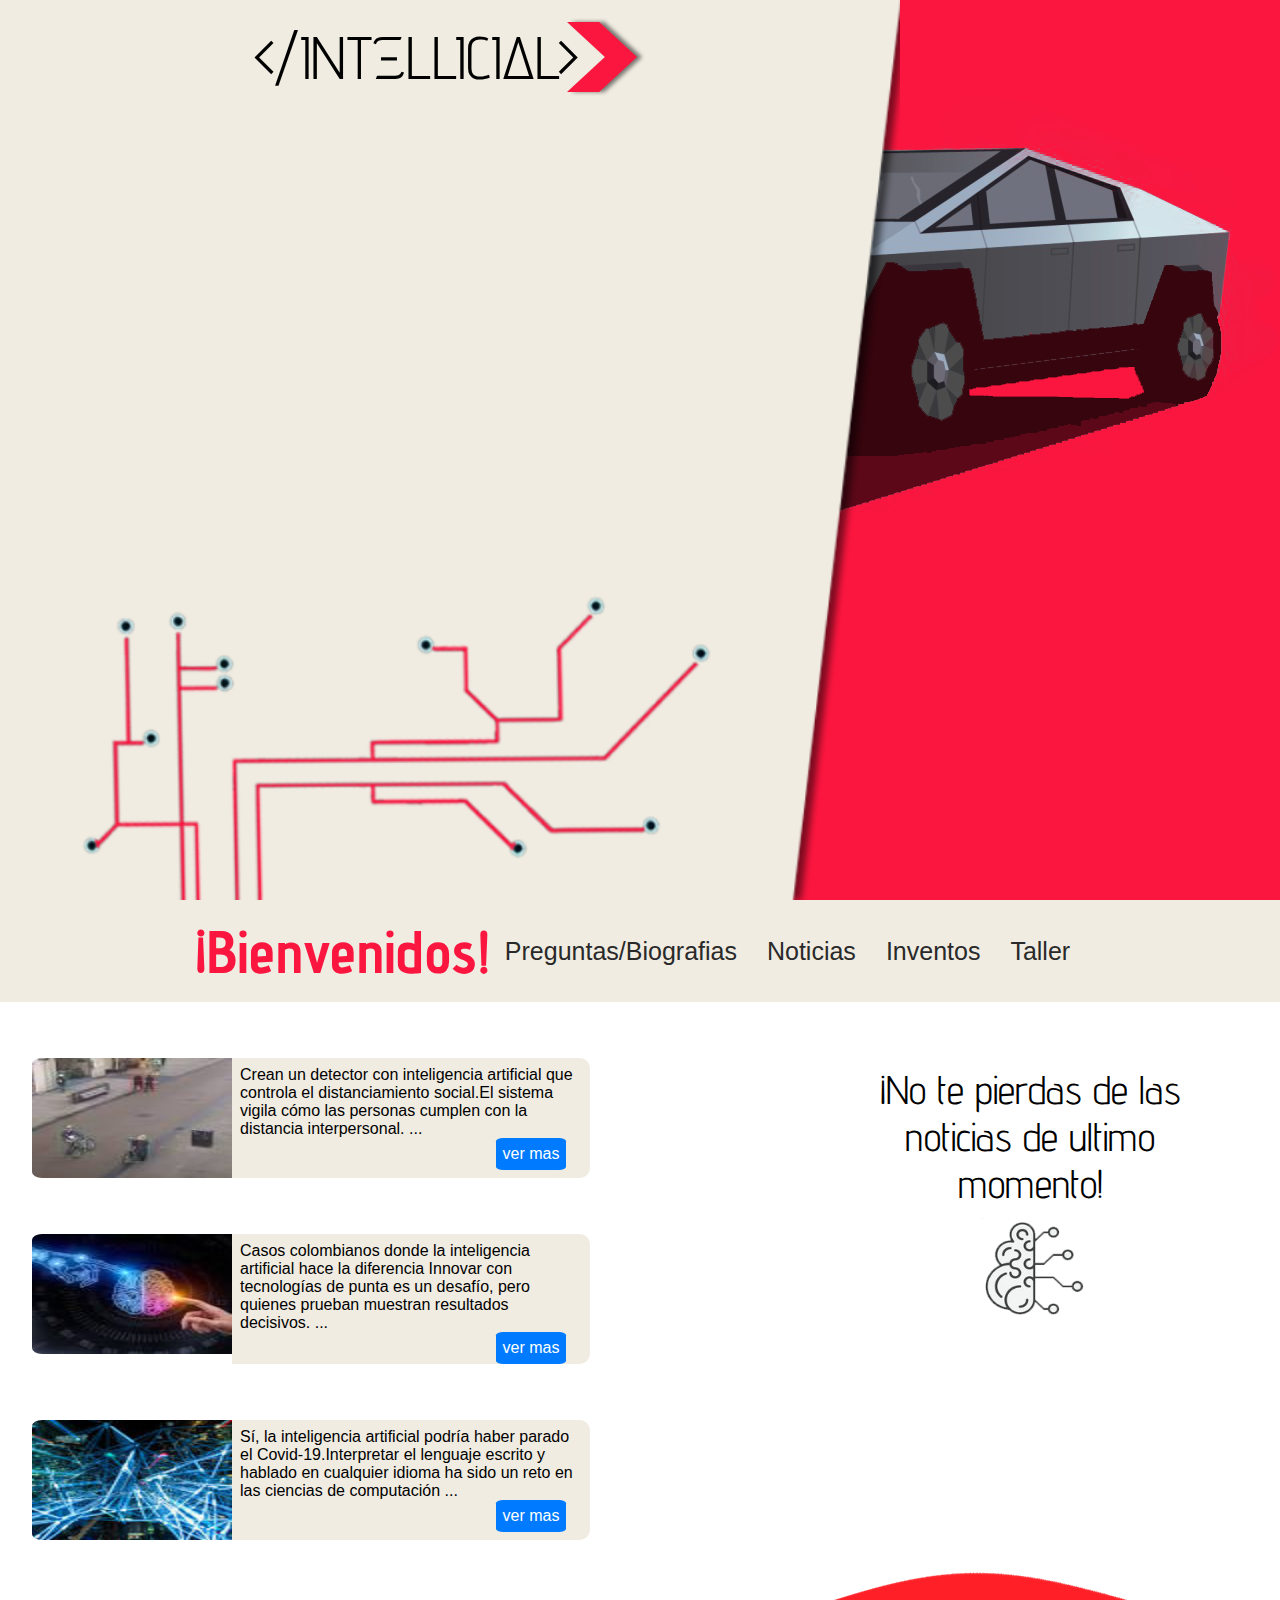
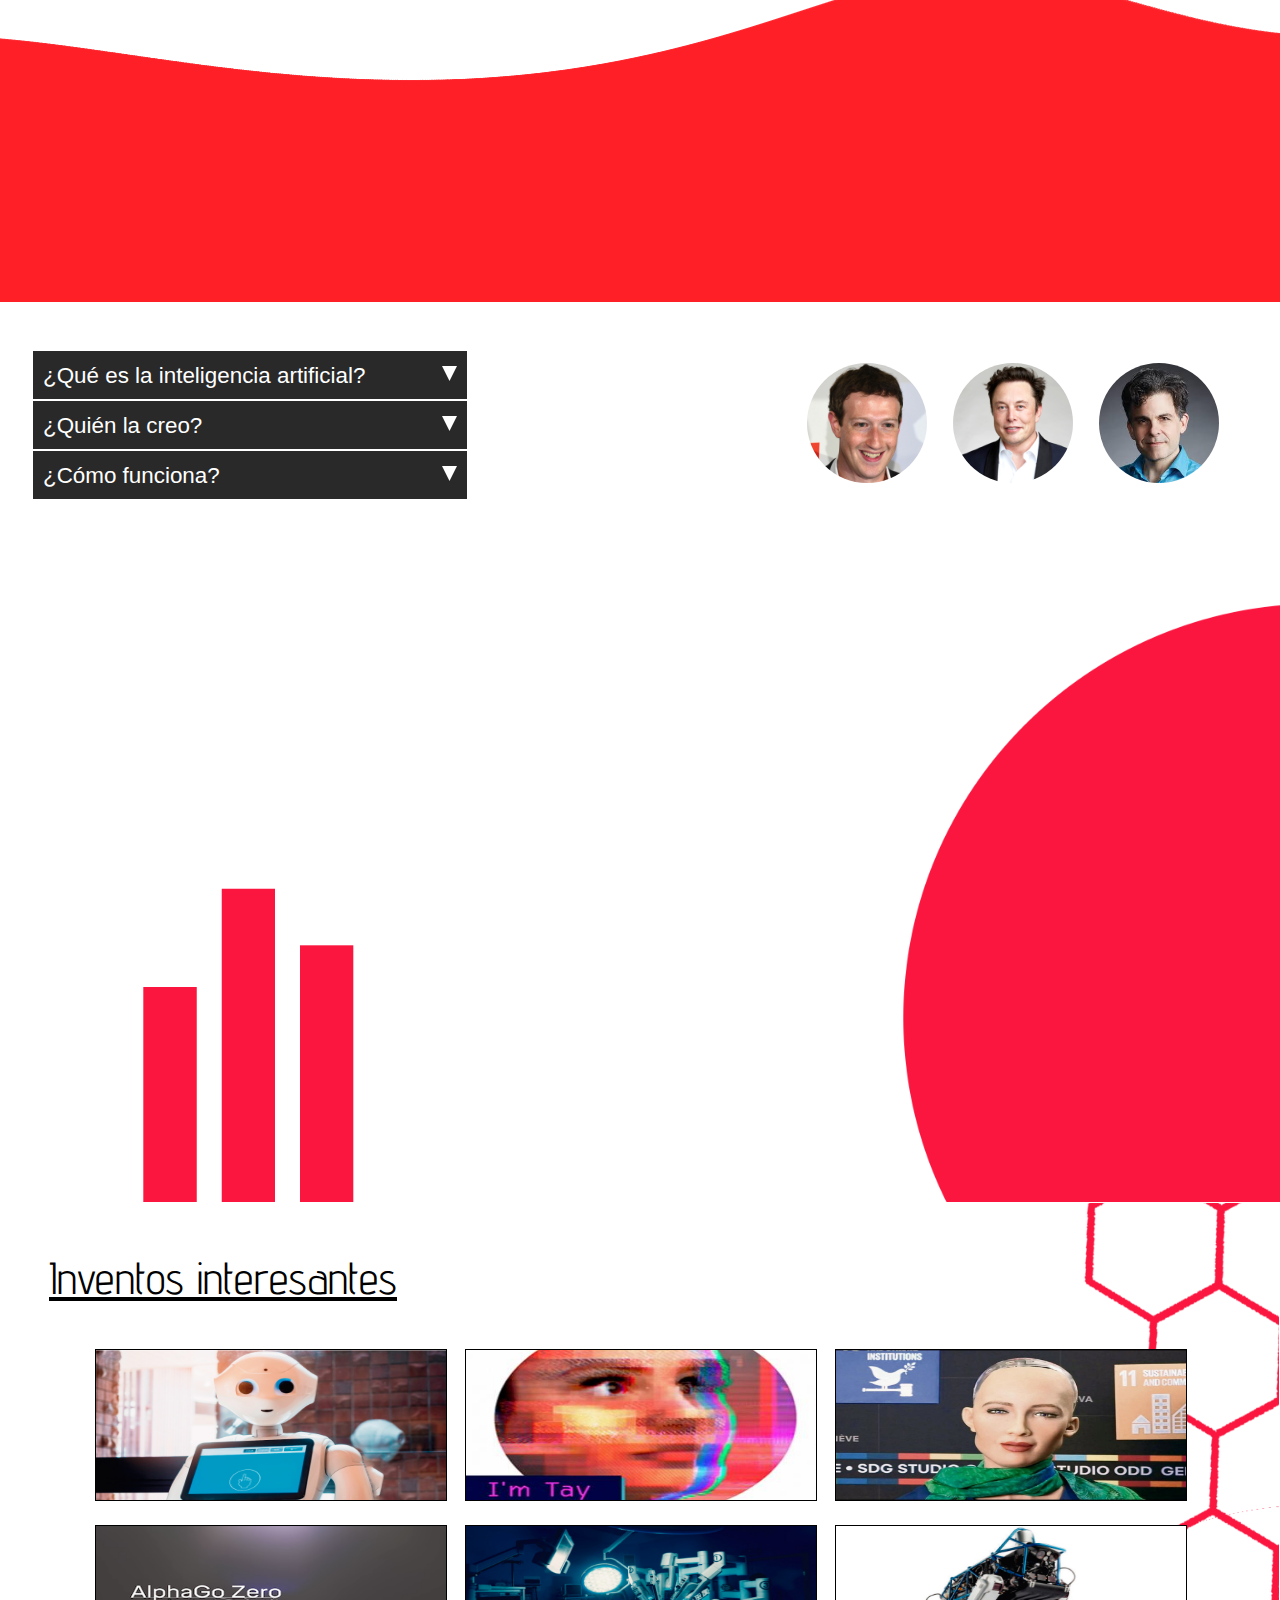
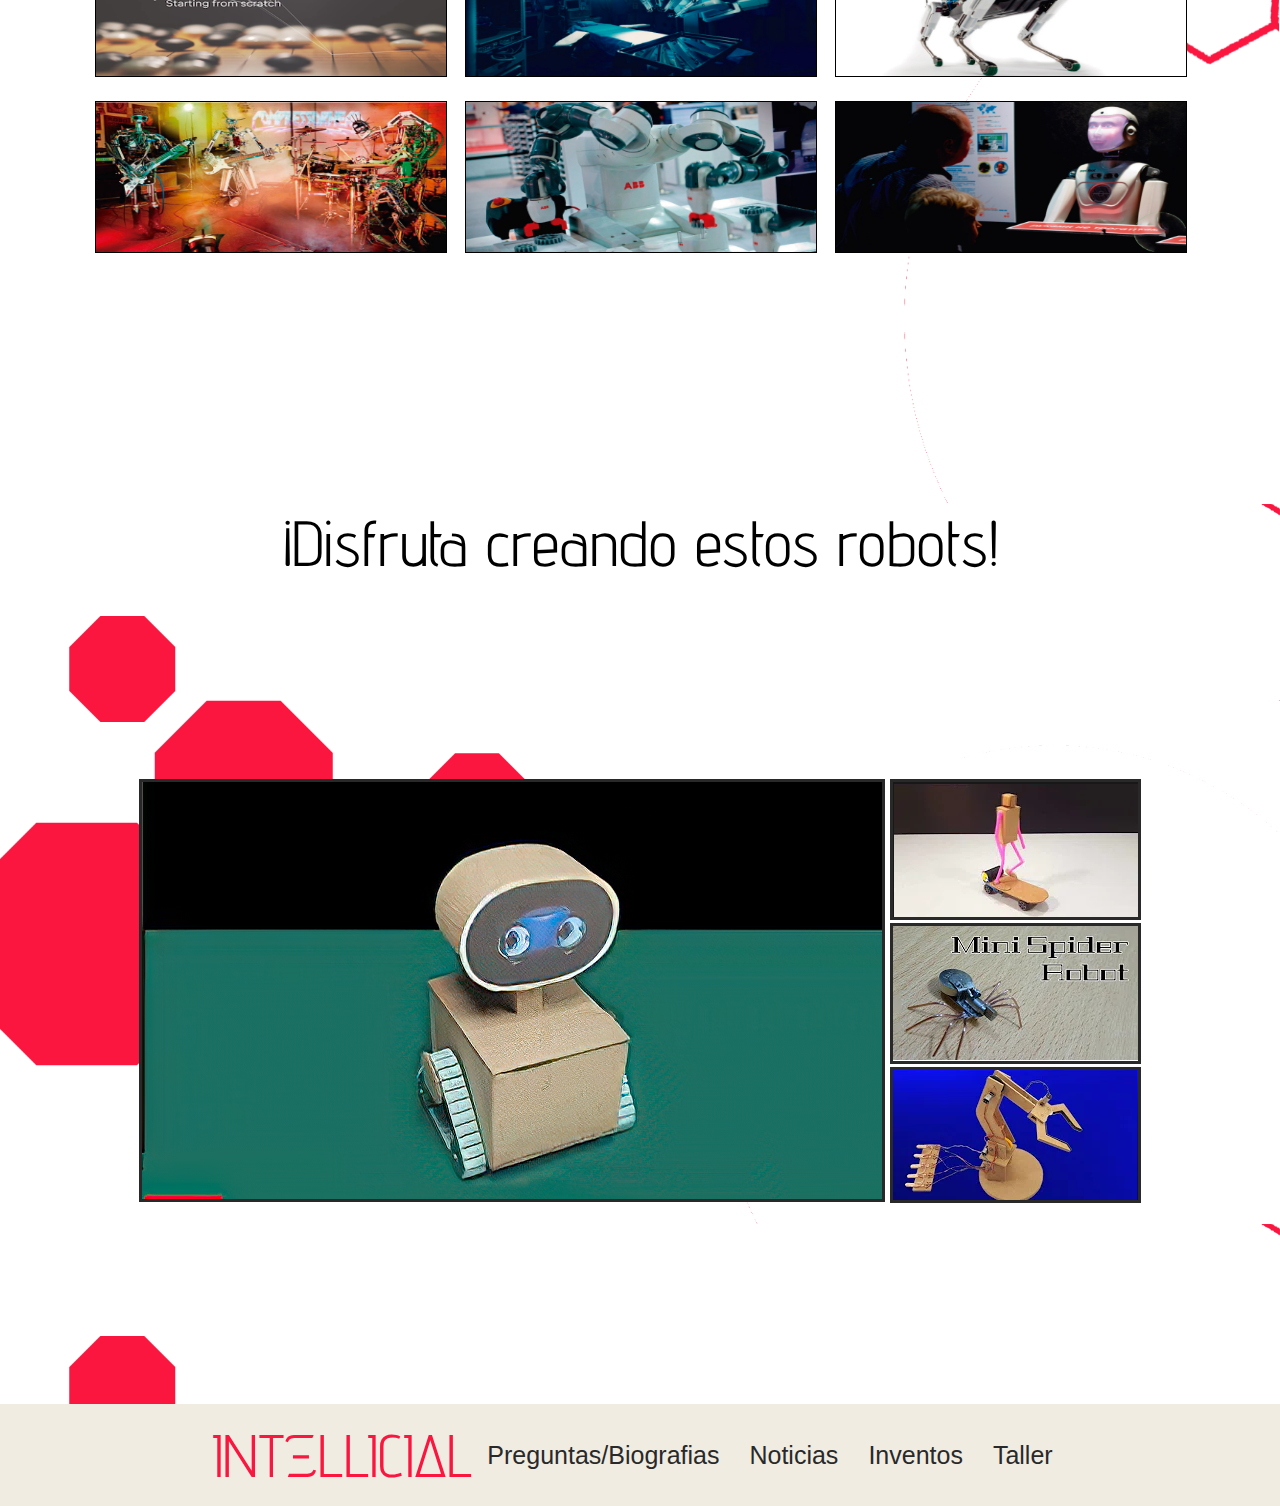
<file: html/index.html>
<!DOCTYPE html>
<html lang="en">

<head>
    <meta charset="UTF-8">
    <meta name="viewport" content="width=device-width, initial-scale=1.0">
    <title>Intellicial</title>
    <link rel="stylesheet" href="../css/style.css">
    <link rel="stylesheet" href="../color/colores.css">
    <link rel="shortcut icon" href="../imagenes/icono-1.png" type="image/x-icon">


</head>

<body>
    <!-- cabezera e la pagina -->
    <header>
        <div class="lateral">
            <div class="logo">
                <center class="titulo-1">INTΞLLICIΔL</center>
                <img src="../imagenes/icono-1.png" alt="" class="icono-1" draggable="false"> <!-- icono de la pagina -->
            </div>
        </div>
        <img src="../imagenes/cybertruck-illustration-01.png" class="imagen-1" draggable="false">
        <!-- imagen lateral -->
    </header>

    <!-- menu de la pagina -->
    <nav>
        <div class="hover-1"></div> <!-- este hace el efecto de llenar -->
        <div class="opciones">
            <h1 class="titulo-3">¡Bienvenidos!</h1>
            <a href="#biografia">Preguntas/Biografias</a>
            <a href="#noticias">Noticias</a>
            <a href="#inventos">Inventos</a>
            <a href="#taller">Taller</a>
        </div>
    </nav>

    <!-- menu del modo responsive -->
    <nav class="menu-2">
        <input type="checkbox" id="mr-2">
        <label for="mr-2">
            <!-- icono del modo responisve -->
            <svg xmlns="http://www.w3.org/2000/svg" x="0px" y="0px" width="70" height="70" viewBox="0 0 226 226"
                style=" fill:#000000;">
                <g fill="none" fill-rule="nonzero" stroke="none" stroke-width="1" stroke-linecap="butt"
                    stroke-linejoin="miter" stroke-miterlimit="10" stroke-dasharray="" stroke-dashoffset="0"
                    font-family="none" font-weight="none" font-size="none" text-anchor="none"
                    style="mix-blend-mode: normal">
                    <path d="M0,226v-226h226v226z" fill="none"></path>
                    <g fill="#292929">
                        <path
                            d="M18.83333,47.08333v18.83333h188.33333v-18.83333zM18.83333,103.58333v18.83333h188.33333v-18.83333zM18.83333,160.08333v18.83333h188.33333v-18.83333z">
                        </path>
                    </g>
                </g>
            </svg>
        </label>
        <!-- opciones -->
        <div class="opciones-r">

            <div class="llenar">
                <div class="blanco-1"></div>
                <a href="#biografia">Preguntas/Biografias</a>
            </div>

            <div class="llenar">
                <div class="blanco-2"></div>
                <a href="#noticias">Noticias</a>
            </div>

            <div class="llenar">
                <div class="blanco-3"></div>
                <a href="#inventos">Inventos</a>
            </div>


            <div class="llenar">
                <div class="blanco-4"></div>
                <a href="#taller">taller</a>
            </div>

        </div>
    </nav>

    <!-- cartas de las noticias -->
    <section class="noticias" id="noticias">

        <div class="n-listado">
            <article class="noticia">
                <img src="../imagenes/noticia-1.jpg" draggable="false">
                <div class="texto-1">
                    <p> Crean un detector con inteligencia artificial que controla el distanciamiento social.El sistema
                        vigila cómo las personas cumplen con la distancia interpersonal. ...</p>
                    <a href="https://actualidad.rt.com/actualidad/350996-crear-detector-inteligencia-artificial-distanciamiento-social"
                        class="bgblue cwhite">ver mas</a>
                </div>
            </article>

            <article class="noticia">
                <img src="../imagenes/noticia-2.jpg" draggable="false">
                <div class="texto-1">
                    <p> Casos colombianos donde la inteligencia artificial hace la diferencia
                        Innovar con tecnologías de punta es un desafío, pero quienes prueban muestran resultados
                        decisivos. ...</p>
                    <a href="https://www.eltiempo.com/tecnosfera/novedades-tecnologia/casos-de-exito-de-inteligencia-artificial-en-colombia-488062"
                        class="bgblue cwhite">ver mas</a>
                </div>
            </article>

            <article class="noticia">
                <img src="../imagenes/noticia-3.jpg" draggable="false">
                <div class="texto-1">
                    <p>Sí, la inteligencia artificial podría haber parado el Covid-19.Interpretar el lenguaje escrito y
                        hablado en cualquier idioma ha sido un reto en las ciencias de computación ...</p>
                    <a href="https://www.catalunyapress.es/texto-diario/mostrar/1939519/inteligencia-artificial-podria-haber-parado-covid-19"
                        class="bgblue cwhite">ver mas</a>
                </div>
            </article>
        </div>

        <!-- texto de la derecha -->
        <div class="sub-titulo-1">
            <h1>¡No te pierdas de las noticias de ultimo momento!</h1>
            <img src="../imagenes/icono-2.png" draggable="false">
        </div>

    </section>


    <section class="biografia" id="biografia">

        <div class="acordion">
            <!-- este es el acordeon de la seccion de biografia -->
            <input type="checkbox" name="" id="id-1">
            <div class="sub-titulo-4">
                <label for="id-1">¿Qué es la inteligencia artificial?</label>
                <img src="../imagenes/flecha.png" class="flechas">
            </div>
            <div class="cerrar-1">
                <div class="sub-texto-1">
                    es la inteligencia llevada a cabo por máquinas.es un agente flexible que percibe su entorno y lleva
                    a cabo acciones que maximicen sus
                    posibilidades de éxito en algún objetivo o tarea.

                </div>
            </div>


            <input type="checkbox" name="" id="id-2">
            <div class="sub-titulo-4">
                <label for="id-2">¿Quién la creo?</label>
                <img src="../imagenes/flecha.png" class="flechas">
            </div>
            <div class="cerrar-2">
                <div class="sub-texto-1">
                    Marvin Lee Minsky ​ fué un científico estadounidense. Es considerado uno de los padres de la
                    inteligencia artificial. Fué cofundador del laboratorio de inteligencia artificial del Instituto de
                    Tecnología de Massachusetts.
                </div>
            </div>

            <input type="checkbox" name="" id="id-3">
            <div class="sub-titulo-4">
                <label for="id-3">¿Cómo funciona?</label>
                <img src="../imagenes/flecha.png" class="flechas">
            </div>
            <div class="cerrar-3">
                <div class="sub-texto-1">
                    La inteligencia artificial está basada en datos y algoritmos que funcionan a partir de ellos
                    mediante el proceso que detallamos a continuación: Identifica el problema importante y se estudia
                    todas las posibles variables relacionadas con el problema que se
                    quiere analizar.

                </div>
            </div>
        </div>

        <!-- estos son los iconos circulares para in a las biografias -->
        <div class="descripciones">
            <div class="mark" title="Mark Zuckerberg">
                <a href="../html/mark.html"><img src="../imagenes/Mark-Zuckerberg.jpg" draggable="false"></a>

            </div>
            <div class="eilon" title="Eilon Musk">
                <a href="../html/eilon.html"><img src="../imagenes/elon_musk_royal_society.jpg" draggable="false"></a>
            </div>
            <div class="sofia" title="David Hanson">
                <a href="../html/david.html"><img src="../imagenes/dr-david-hanson-conferenciante.jpg"
                        draggable="false"></a>

            </div>
        </div>

    </section>

    <!-- lista de inventos -->
    <section class="inventos" id="inventos">
        <div class="titulo-4"><u>Inventos interesantes</u></div>

        <!-- estas son las cartas que se despliegan desde la izquierda al dar click en las cartas -->
        <div class="tarjetas">
            <div class="tarjeta-1" id="t-1">
                <img src="../imagenes/Pepper-galeria-5.png" alt="" class="t-imagen">
                <div class="sub-grupo">
                    <a href="#salida" class="salida"><img src="../imagenes/icons8-exit-96.png" alt=""></a>
                    <p class="sub-titulo-5">Pepper</p>
                    <br>
                    <p class="texto-2">Con una estatura de 1, 2 metros y con la capacidad de hablar 19 idiomas, este
                        robot se ha robado la atención por ocupar el rol de monje en funerales budistas y atención al
                        público. Este humanoide cuenta con
                        una pantalla táctil, dos cámaras y cuatro micrófonos, lo cual le permite, además, leer emociones
                        y animar a las personas cuando están tristes.</p>
                </div>
            </div>
            <div class="tarjeta-2" id="t-2">
                <img src="../imagenes/tay.jpg" alt="" class="t-imagen">
                <div class="sub-grupo">
                    <a href="#salida" class="salida"><img src="../imagenes/icons8-exit-96.png" alt=""></a>
                    <p class="sub-titulo-5">Tay</p>
                    <br>
                    <p class="texto-2">Tay era un bot de conversación de inteligencia artificial para la plataforma de
                        Twitter creado por la empresa Microsoft el 23 de marzo de 2016. Tay causó controversia por
                        entregar mensajes ofensivos y fue dado de baja después de 16 horas de lanzamiento.</p>
                </div>
            </div>
            <div class="tarjeta-3" id="t-3">
                <img src="../imagenes/Sophia Inteligencia Artificial.jpg" alt="" class="t-imagen">
                <div class="sub-grupo">
                    <a href="#salida" class="salida"><img src="../imagenes/icons8-exit-96.png" alt=""></a>
                    <p class="sub-titulo-5">Sophia</p>
                    <br>
                    <p class="texto-2">Sophia es un robot humanoide desarrollado por la compañía, con sede en Hong Kong,
                        Hanson Robotics. Ha sido diseñada para aprender, adaptarse al comportamiento humano y trabajar
                        con estos satisfactoriamente. </p>
                </div>
            </div>
            <div class="tarjeta-4" id="t-4">
                <img src="../imagenes/alphago-zero.png" alt="" class="t-imagen">
                <div class="sub-grupo">
                    <a href="#salida" class="salida"><img src="../imagenes/icons8-exit-96.png" alt=""></a>
                    <p class="sub-titulo-5">alphago zero</p>
                    <br>
                    <p class="texto-2">s una versión del software Go de DeepMind AlphaGo. El equipo de AlphaGo publicó
                        un artículo en la revista Nature el 19 de octubre de 2017, presentando AlphaGo Zero, una versión
                        creada sin usar datos de juegos humanos, y más fuerte que cualquier versión anterior.</p>
                </div>
            </div>
            <div class="tarjeta-5" id="t-5">
                <img src="../imagenes/Sistema-quirurgico-Da-Vinci-galeria-4.png" alt="" class="t-imagen">
                <div class="sub-grupo">
                    <a href="#salida" class="salida"><img src="../imagenes/icons8-exit-96.png" alt=""></a>
                    <p class="sub-titulo-5">Sistema quirúrgico Da Vinci</p>
                    <br>
                    <p class="texto-2">Este robot fue creado para hacer cirugías poco invasivas, tales como tratamientos
                        de cáncer y extracción de tumores. El aparato es manejado por los cirujanos a través de una
                        cámara 3D. La precisión en los movimientos de Da Vinci reduce el riesgo de hemorragia, y sus
                        pinzas son tan delicadas y firmes que pueden hacer origami y pintar con un pincel.</p>
                </div>
            </div>
            <div class="tarjeta-6" id="t-6">
                <img src="../imagenes/Spot-galeria-10.jpg" alt="" class="t-imagen">
                <div class="sub-grupo">
                    <a href="#salida" class="salida"><img src="../imagenes/icons8-exit-96.png" alt=""></a>
                    <p class="sub-titulo-5">Spot Mini</p>
                    <br>
                    <p class="texto-2">Este robot de cuatro patas, producido por Boston Dynamics, fue diseñado para
                        operaciones en interiores y exteriores, por eso tiene la capacidad de ir a sitios peligrosos
                        para los humanos, moverse en terrenos complicados e incluso llevar comida u objetos a lugares
                        difíciles de alcanzar. Su funcionamiento es eléctrico y tiene una autonomía de 45 minutos.</p>
                </div>
            </div>
            <div class="tarjeta-7" id="t-7">
                <img src="../imagenes/Compressor-Head-galeria-1.jpg" alt="" class="t-imagen">
                <div class="sub-grupo">
                    <a href="#salida" class="salida"><img src="../imagenes/icons8-exit-96.png" alt=""></a>
                    <p class="sub-titulo-5">Compressor Head</p>
                    <br>
                    <p class="texto-2">Esta banda de rock nació en 2007 cuando el alemán Frank Barnes combinó su pasión
                        por la robótica y la música. Compressor Head es considerada la agrupación más ‘heavy’ del mundo,
                        pues sus cinco integrantes son robots. Desde entonces, la banda ha participado en diferentes
                        eventos interpretando melodías propias y versiones de otros grupos, entre los que se destaca su
                        espectáculo en el Big Day Out (2013).</p>
                </div>
            </div>
            <div class="tarjeta-8" id="t-8">
                <img src="../imagenes/YuMi-galeria-6.jpg" alt="" class="t-imagen">
                <div class="sub-grupo">
                    <a href="#salida" class="salida"><img src="../imagenes/icons8-exit-96.png" alt=""></a>
                    <p class="sub-titulo-5">Yumi</p>
                    <br>
                    <p class="texto-2">Esta solución robótica, presentada en 2015 por ABB Robotics, cuenta con dos manos
                        flexibles que le permiten hacer el ensamblaje de piezas pequeñas y hasta avioncitos de papel.
                        Las labores de YuMi también incluyen la dirección de una orquesta filarmónica y la preparación
                        de cafés.</p>
                </div>
            </div>
            <div class="tarjeta-9" id="t-9">
                <img src="../imagenes/SociBot-Mini-galeria-2.jpg" alt="" class="t-imagen">
                <div class="sub-grupo">
                    <a href="#salida" class="salida"><img src="../imagenes/icons8-exit-96.png" alt=""></a>
                    <p class="sub-titulo-5">SociBot Mini</p>
                    <br>
                    <p class="texto-2">Este humanoide, creado por Engineered Arts, es capaz de captar e imitar el rostro
                        de sus interlocutores. Con un diseño en plástico que lleva el contorno de una nariz, una boca,
                        unos ojos y unas mejillas, este robot reproduce emociones, discursos y expresiones faciales. En
                        el 2011, SociBot Mini ganó el premio Loebner.</p>
                </div>
            </div>
        </div>

        <!-- la lista de inventos -->
        <div class="g-inventos">
            
            <a href="#t-1" class="invento">
                <img src="../imagenes/Pepper-galeria-5.png" alt="">
                <p class="sub-2">Pepper</p>
            </a>

            <a href="#t-2" class="invento">
                <img src="../imagenes/tay.jpg" alt="">
                <p class="sub-3">tay</p>
            </a>

            <a href="#t-3" class="invento">
                <img src="../imagenes/Sophia Inteligencia Artificial.jpg" alt="">
                <p class="sub-4">Sophia</p>
            </a>

            <a href="#t-4" class="invento">
                <img src="../imagenes/alphago-zero.png" alt="">
                <p class="sub-5">alphago zero</p>
            </a>

            <a href="#t-5" class="invento">
                <img src="../imagenes/Sistema-quirurgico-Da-Vinci-galeria-4.png" alt="">
                <p class="sub-6">Sistema quirúrgico Da Vinci</p>
            </a>

            <a href="#t-6" class="invento">
                <img src="../imagenes/Spot-galeria-10.jpg" alt="">
                <p class="sub-7">Spot Mini</p>
            </a>

            <a href="#t-7" class="invento">
                <img src="../imagenes/Compressor-Head-galeria-1.jpg" alt="">
                <p class="sub-8">Compressor Head</p>
            </a>

            <a href="#t-8" class="invento">
                <img src="../imagenes/YuMi-galeria-6.jpg" alt="">
                <p class="sub-9">YuMi</p>
            </a>

            <a href="#t-9" class="invento">
                <img src="../imagenes/SociBot-Mini-galeria-2.jpg" alt="">
                <p class="sub-10">SociBot Mini</p>
            </a>
        </div>

    </section>

    <!-- lista de videos para hacer tu propio robot -->
    <div class="taller" id="taller">
        <p class="titulo-5">¡Disfruta creando estos robots!</p>
        <div class="g-robots">
            <a href="../html/robot-1.html">
                <div class="negro-1">
                    <svg xmlns="http://www.w3.org/2000/svg" x="0px" y="0px" width="100" height="100"
                        viewBox="0 0 226 226" style=" fill:#000000;">
                        <g fill="none" fill-rule="nonzero" stroke="none" stroke-width="1" stroke-linecap="butt"
                            stroke-linejoin="miter" stroke-miterlimit="10" stroke-dasharray="" stroke-dashoffset="0"
                            font-family="none" font-weight="none" font-size="none" text-anchor="none"
                            style="mix-blend-mode: normal">
                            <path d="M0,226v-226h226v226z" fill="none"></path>
                            <g fill="#ffffff">
                                <path d="M45.2,23.73v178.52234l151.73781,-89.25234z"></path>
                            </g>
                        </g>
                    </svg>
                </div>
                <div class="robot-1"></div>
            </a>
            <div class="mini-robots">
                <a href="../html/robot-2.html">
                    <div class="negro-2">
                        <svg xmlns="http://www.w3.org/2000/svg" x="0px" y="0px" width="100" height="100"
                            viewBox="0 0 226 226" style=" fill:#000000;">
                            <g fill="none" fill-rule="nonzero" stroke="none" stroke-width="1" stroke-linecap="butt"
                                stroke-linejoin="miter" stroke-miterlimit="10" stroke-dasharray="" stroke-dashoffset="0"
                                font-family="none" font-weight="none" font-size="none" text-anchor="none"
                                style="mix-blend-mode: normal">
                                <path d="M0,226v-226h226v226z" fill="none"></path>
                                <g fill="#ffffff">
                                    <path d="M45.2,23.73v178.52234l151.73781,-89.25234z"></path>
                                </g>
                            </g>
                        </svg>
                    </div>
                    <div class="robot-2"></div>
                </a>
                <a href="../html/robot-3.html">
                    <div class="negro-2">
                        <svg xmlns="http://www.w3.org/2000/svg" x="0px" y="0px" width="100" height="100"
                            viewBox="0 0 226 226" style=" fill:#000000;">
                            <g fill="none" fill-rule="nonzero" stroke="none" stroke-width="1" stroke-linecap="butt"
                                stroke-linejoin="miter" stroke-miterlimit="10" stroke-dasharray="" stroke-dashoffset="0"
                                font-family="none" font-weight="none" font-size="none" text-anchor="none"
                                style="mix-blend-mode: normal">
                                <path d="M0,226v-226h226v226z" fill="none"></path>
                                <g fill="#ffffff">
                                    <path d="M45.2,23.73v178.52234l151.73781,-89.25234z"></path>
                                </g>
                            </g>
                        </svg>
                    </div>
                    <div class="robot-3"></div>
                </a>
                <a href="../html/robot-4.html">
                    <div class="negro-3">
                        <svg xmlns="http://www.w3.org/2000/svg" x="0px" y="0px" width="100" height="100"
                            viewBox="0 0 226 226" style=" fill:#000000;">
                            <g fill="none" fill-rule="nonzero" stroke="none" stroke-width="1" stroke-linecap="butt"
                                stroke-linejoin="miter" stroke-miterlimit="10" stroke-dasharray="" stroke-dashoffset="0"
                                font-family="none" font-weight="none" font-size="none" text-anchor="none"
                                style="mix-blend-mode: normal">
                                <path d="M0,226v-226h226v226z" fill="none"></path>
                                <g fill="#ffffff">
                                    <path d="M45.2,23.73v178.52234l151.73781,-89.25234z"></path>
                                </g>
                            </g>
                        </svg>
                    </div>
                    <div class="robot-4"></div>
                </a>
            </div>
        </div>
    </div>

    <!-- el mismo menu de arriba solo que abajo para desplazarse mas rapido -->
    <nav>

        <div class="opciones">
            <p class="titulo-3">INTΞLLICIΔL</p>
            <a href="#biografia">Preguntas/Biografias</a>
            <div class="hover-2"></div>
            <a href="#noticias">Noticias</a>
            <a href="#inventos">Inventos</a>
            <a href="#taller">Taller</a>
        </div>

    </nav>

</body>

</html>
</file>
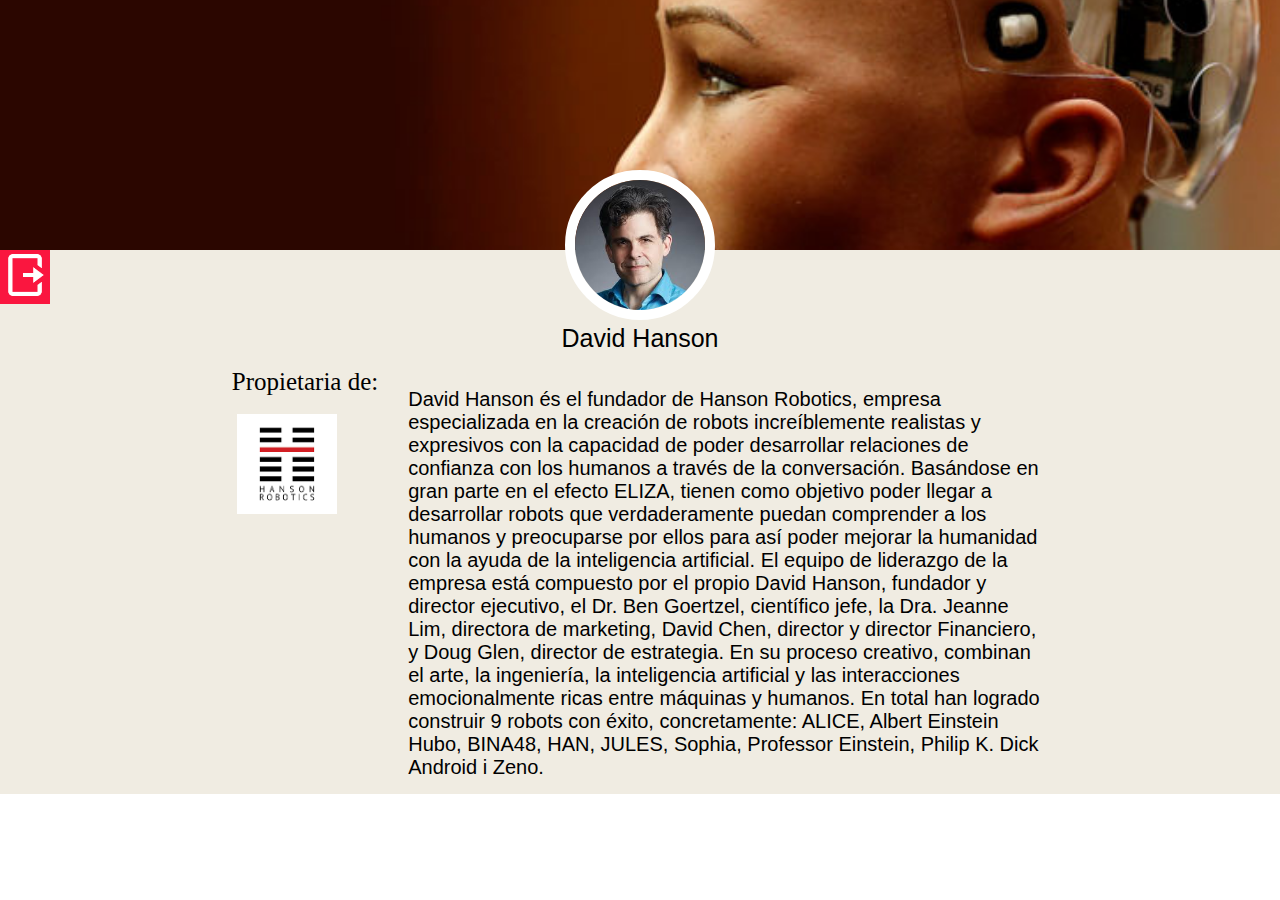
<file: html/david.html>
<!DOCTYPE html>
<html lang="en">

<head>
    <meta charset="UTF-8">
    <meta name="viewport" content="width=device-width, initial-scale=1.0">
    <title>David Hanson</title>

    <link rel="stylesheet" href="../css/style-2.css">
    <link rel="shortcut icon" href="../imagenes/icono-1.png" type="image/x-icon">
</head>

<body>

    <header>
        <div class="banner-3"></div>
        <div class="salida"><a href="../html/index.html#biografia"><img src="../imagenes/icons8-exit-96.png" alt=""></a>
        </div>
        <center class="cara">
            <img src="../imagenes/dr-david-hanson-conferenciante.jpg" alt="" class="foto">
            <p class="nombre">David Hanson</p>
        </center>

        <div class="lado">
            <div class="propiedad">
                <div class="titulo-1">Propietaria de:</div>
                <div class="circulos">
                    <div class="circulo-1"><a href="https://www.hansonrobotics.com/">
                            <img src="../imagenes/hr.png" alt="">
                        </a></div>
                </div>
            </div>
            
            <div class="biografia">
                David Hanson és el fundador de Hanson Robotics, empresa especializada en la creación de robots increíblemente
                realistas y expresivos con la capacidad de poder desarrollar relaciones de confianza con los humanos a través de
                la conversación. Basándose en gran parte en el efecto ELIZA, tienen como objetivo poder llegar a desarrollar
                robots que verdaderamente puedan comprender a los humanos y preocuparse por ellos para así poder mejorar la
                humanidad con la ayuda de la inteligencia artificial.​ El equipo de liderazgo de la empresa está compuesto por
                el propio David Hanson, fundador y director ejecutivo, el Dr. Ben Goertzel, científico jefe, la Dra. Jeanne Lim,
                directora de marketing, David Chen, director y director Financiero, y Doug Glen, director de estrategia.
            
                En su proceso creativo, combinan el arte, la ingeniería, la inteligencia artificial y las interacciones
            emocionalmente ricas entre máquinas y humanos.
       
            En total han logrado construir 9 robots con éxito, concretamente: ALICE, Albert Einstein Hubo, BINA48, HAN,
            JULES, Sophia, Professor Einstein, Philip K. Dick Android i Zeno.
        </div>
</header>



</body>

</html>
</file>
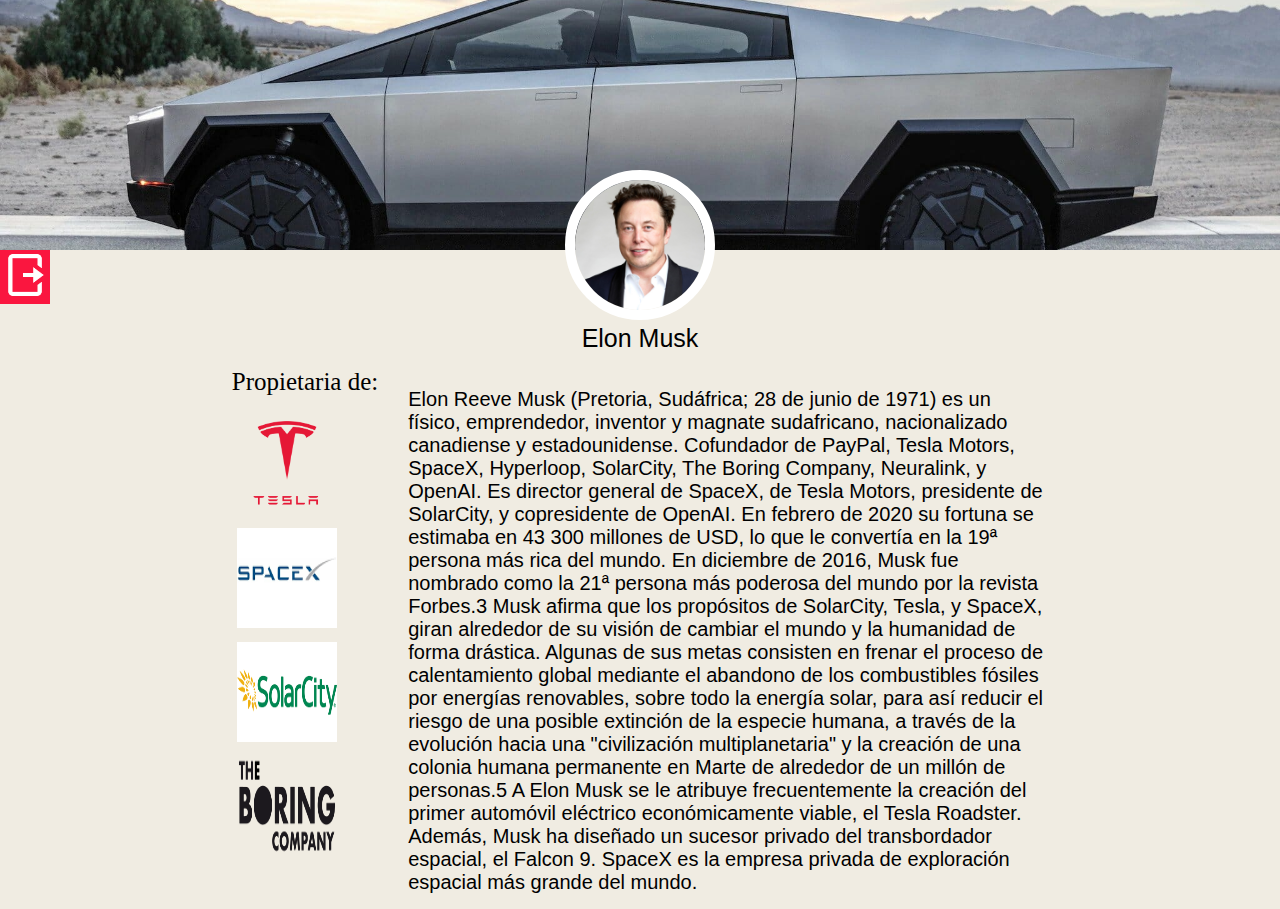
<file: html/eilon.html>
<!DOCTYPE html>
<html lang="en">

<head>
    <meta charset="UTF-8">
    <meta name="viewport" content="width=device-width, initial-scale=1.0">
    <title>Elon Musk</title>
    <link rel="stylesheet" href="../css/style-2.css">
    <link rel="shortcut icon" href="../imagenes/icono-1.png" type="image/x-icon">
</head>

<body>

    <header>
        <div class="banner-2"></div>
        <div class="salida"><a href="../html/index.html#biografia"><img src="../imagenes/icons8-exit-96.png" alt=""></a>
        </div>
        <center class="cara">
            <img src="../imagenes/elon_musk_royal_society.jpg" alt="" class="foto">
            <p class="nombre">Elon Musk</p>
        </center>

        <div class="lado">
            <div class="propiedad">
                <div class="titulo-1">Propietaria de:</div>
                <div class="circulos">
                    <div class="circulo"><a href="https://www.tesla.com/"><img src="../imagenes/tesla.png" alt=""></a></div>
                    <div class="circulo"><a href="https://www.spacex.com/"><img src="../imagenes/space x.png" alt=""></a></div>
                    <div class="circulo"><a href="https://www.tesla.com/solarpanels?energy_redirect=true"><img src="../imagenes/solarcity.png" alt=""></a></div>
                    <div class="circulo"><a href="https://www.boringcompany.com/"><img src="../imagenes/the boring company.png" alt=""></a></div>
                </div>
            </div>
            <div class="biografia">
                Elon Reeve Musk (Pretoria, Sudáfrica; 28 de junio de 1971) es un físico, emprendedor, inventor y magnate
                sudafricano, nacionalizado canadiense y estadounidense. Cofundador de PayPal, Tesla Motors, SpaceX, Hyperloop,
                SolarCity, The Boring Company, Neuralink, y OpenAI. Es director general de SpaceX, de Tesla Motors, presidente
            de SolarCity, y copresidente de OpenAI. En febrero de 2020 su fortuna se estimaba en 43 300 millones de USD, lo
            que le convertía en la 19ª persona más rica del mundo. En diciembre de 2016, Musk fue nombrado como la 21ª
            persona más poderosa del mundo por la revista Forbes.3
            
            Musk afirma que los propósitos de SolarCity, Tesla, y SpaceX, giran alrededor de su visión de cambiar el mundo y
            la humanidad de forma drástica. Algunas de sus metas consisten en frenar el proceso de calentamiento global
            mediante el abandono de los combustibles fósiles por energías renovables, sobre todo la energía solar, para así
            reducir el riesgo de una posible extinción de la especie humana, a través de la evolución hacia una
            "civilización multiplanetaria" y la creación de una colonia humana permanente en Marte de alrededor de un millón
            de personas.5​ A Elon Musk se le atribuye frecuentemente la creación del primer automóvil eléctrico
            económicamente viable, el Tesla Roadster. Además, Musk ha diseñado un sucesor privado del transbordador
            espacial, el Falcon 9. SpaceX es la empresa privada de exploración espacial más grande del mundo.
        
        </div>
    
</header>

</body>

</html>
</file>
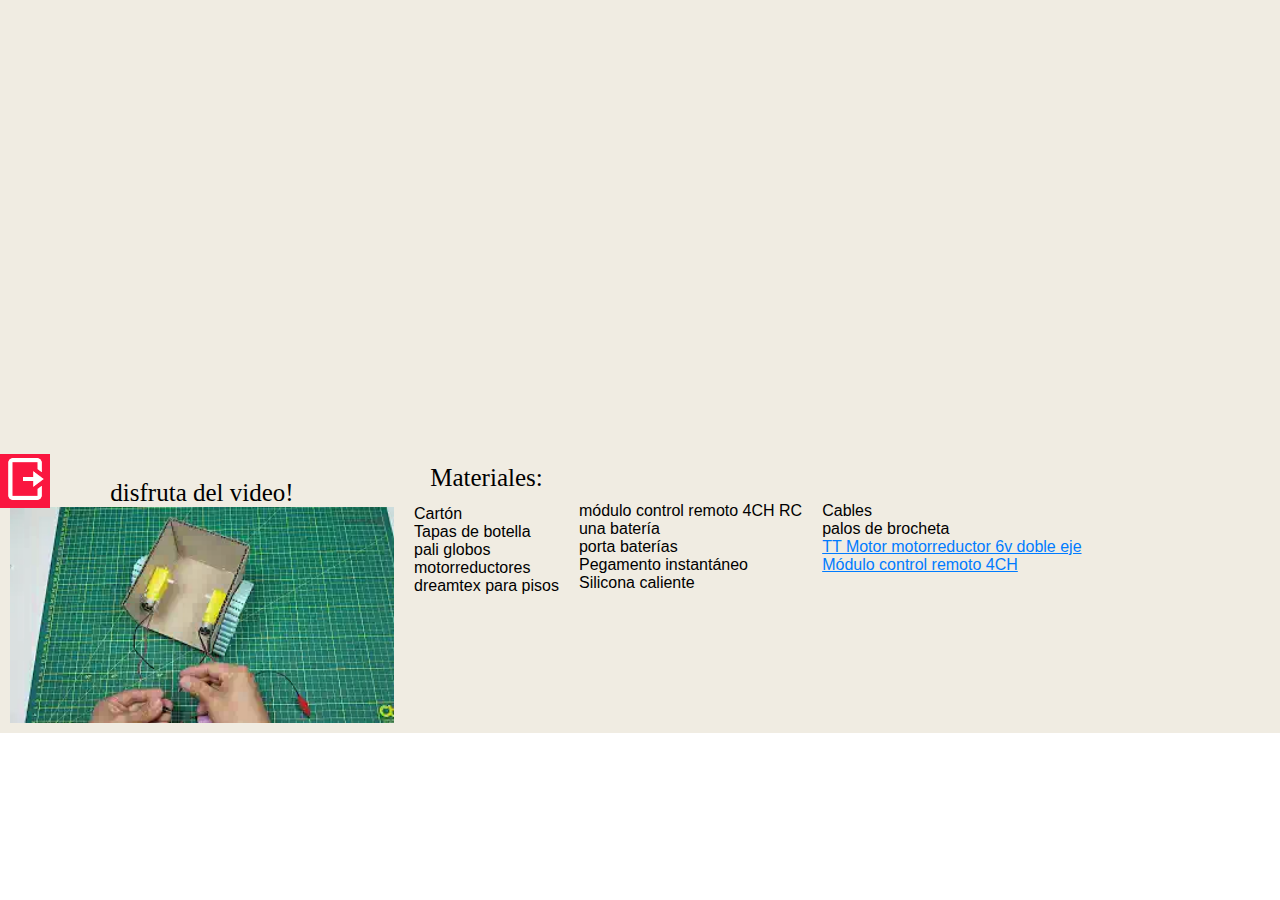
<file: html/robot-1.html>
<!DOCTYPE html>
<html lang="en">

<head>
    <meta charset="UTF-8">
    <meta name="viewport" content="width=device-width, initial-scale=1.0">
    <title>Robot Wall-E</title>
    <link rel="stylesheet" href="../css/style-2.css">
    <link rel="stylesheet" href="../color/colores.css">
    <link rel="shortcut icon" href="../imagenes/icono-1.png" type="image/x-icon">
</head>

<body>

    <header class="robot">
        <iframe width="100%" height="450" src="https://www.youtube.com/embed/m207F-6i8UI" frameborder="0"
            allow="accelerometer; autoplay; encrypted-media; gyroscope; picture-in-picture" allowfullscreen></iframe>

        <div class="salida"><a href="../html/index.html#taller"><img src="../imagenes/icons8-exit-96.png" alt=""></a>
        </div>

        <div class="descripcion">
            <div class="sub-titulo">
                disfruta del video!
                <img src="../imagenes/robot2.webp" alt="">
            </div>
            <div class="materiales">
                <p class="titulo-1">Materiales:</p>
                Cartón
                <br>
                Tapas de botella
                <br>
                pali globos
                <br>
                motorreductores
                <br>
                dreamtex para pisos
                <br>
            </div>
            <div class="materiales-2">
                módulo control remoto 4CH RC
                <br>
                una batería
                <br>
                porta baterías
                <br>
                Pegamento instantáneo
                <br>
                Silicona caliente
                <br>
            </div>
            <div class="enlaces">
                Cables
                <br>
                palos de brocheta
                <br>
                <a href="https://amzn.to/2YqDgMB" class="cblue">TT Motor motorreductor 6v doble eje</a>
                <br>
                <a href="https://amzn.to/2RRxykn" class="cblue"> Módulo control remoto 4CH</a>
                <br>
            </div>
        </div>
    </header>

</body>

</html>
</file>
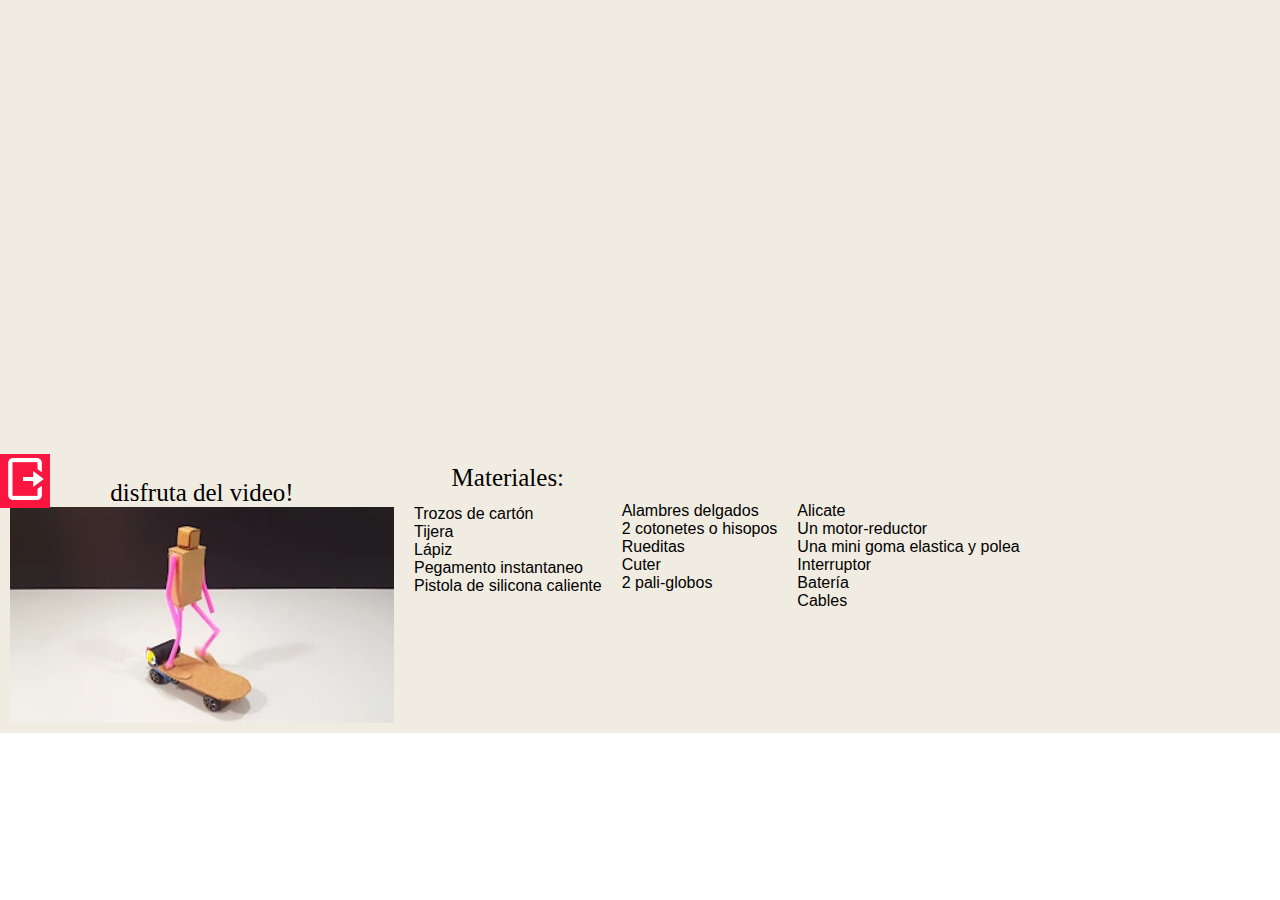
<file: html/robot-2.html>
<!DOCTYPE html>
<html lang="en">

<head>
    <meta charset="UTF-8">
    <meta name="viewport" content="width=device-width, initial-scale=1.0">
    <title>ROBOT SKATE</title>
    <link rel="stylesheet" href="../css/style-2.css">
    <link rel="stylesheet" href="../color/colores.css">
    <link rel="shortcut icon" href="../imagenes/icono-1.png" type="image/x-icon">
</head>

<body>

    <header class="robot">
        <iframe width="100%" height="450" src="https://www.youtube.com/embed/aRvpDR_eWG4" frameborder="0"
            allow="accelerometer; autoplay; encrypted-media; gyroscope; picture-in-picture" allowfullscreen></iframe>
            
            <div class="salida"><a href="../html/index.html#taller"><img src="../imagenes/icons8-exit-96.png" alt=""></a>
            </div>


        <div class="descripcion">
            <div class="sub-titulo">
                disfruta del video!
                <img src="../imagenes/robot1.webp" alt="">
            </div>
            <div class="materiales">
                <p class="titulo-1">Materiales:</p>

                Trozos de cartón
                <br>

                Tijera
                <br>

                Lápiz
                <br>

                Pegamento instantaneo
                <br>

                Pistola de silicona caliente
                <br>
            </div>
            <div class="materiales-2">
                Alambres delgados
                <br>
                2 cotonetes o hisopos
                <br>
                Rueditas
                <br>
                Cuter
                <br>
                2 pali-globos
                <br>
            </div>
            <div class="enlaces">
                Alicate
                <br>
                Un motor-reductor
                <br>
                Una mini goma elastica y polea
                <br>
                Interruptor
                <br>
                Batería
                <br>
                Cables
                <br>
                
            </div>
        </div>
    </header>

</body>

</html>
</file>
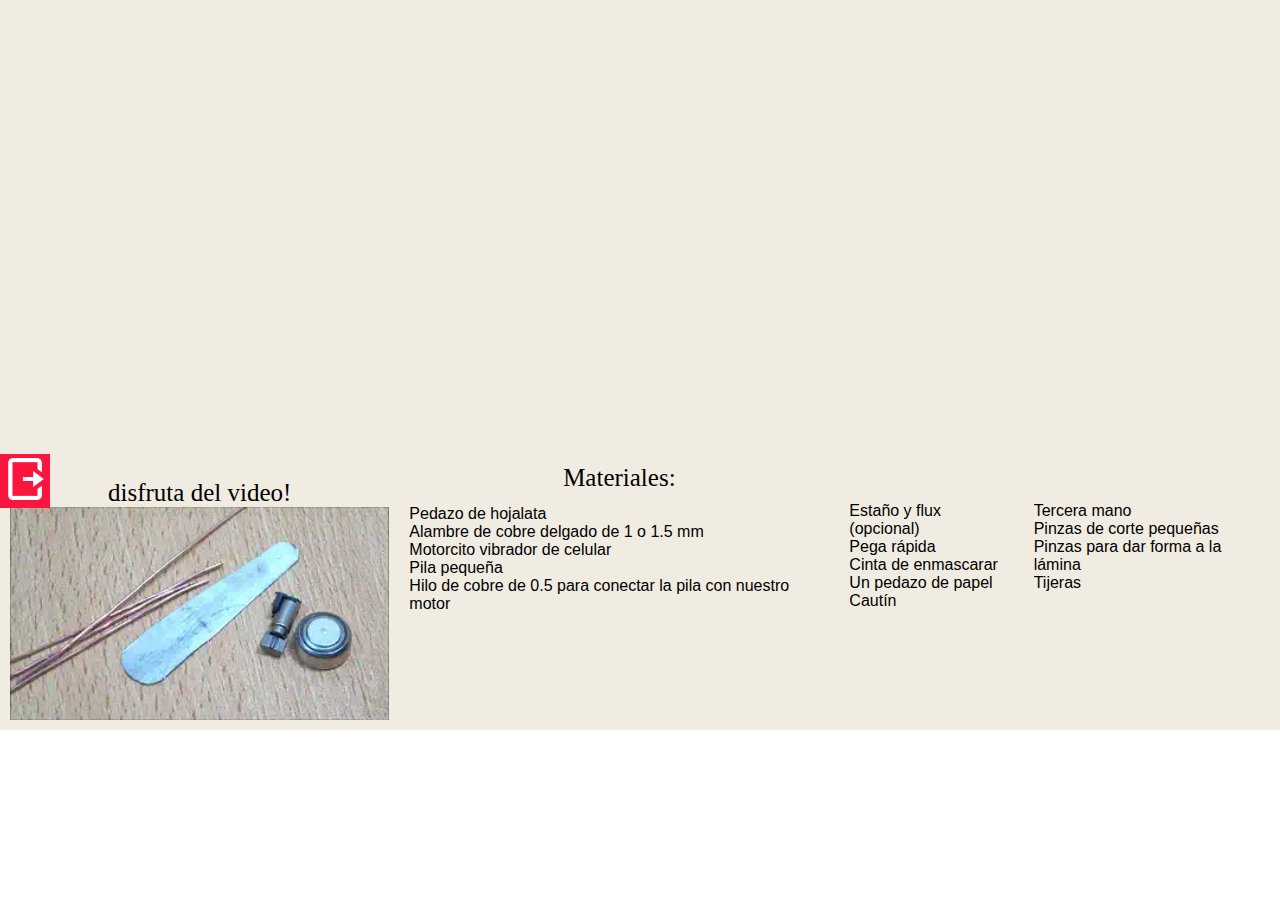
<file: html/robot-3.html>
<!DOCTYPE html>
<html lang="en">

<head>
    <meta charset="UTF-8">
    <meta name="viewport" content="width=device-width, initial-scale=1.0">
    <title>Robot de Control Remoto</title>
    <link rel="stylesheet" href="../css/style-2.css">
    <link rel="stylesheet" href="../color/colores.css">
    <link rel="shortcut icon" href="../imagenes/icono-1.png" type="image/x-icon">
</head>

<body>

    <header class="robot">
        <iframe width="100%" height="450" src="https://www.youtube.com/embed/35-9pootOqY" frameborder="0"
            allow="accelerometer; autoplay; encrypted-media; gyroscope; picture-in-picture" allowfullscreen></iframe>

        <div class="salida"><a href="../html/index.html#taller"><img src="../imagenes/icons8-exit-96.png" alt=""></a>
        </div>

        <div class="descripcion">
            <div class="sub-titulo">
                disfruta del video!
                <img src="../imagenes/robot4.webp" alt="">
            </div>
            <div class="materiales">
                <p class="titulo-1">Materiales:</p>
                Pedazo de hojalata
                <br>
                Alambre de cobre delgado de 1 o 1.5 mm 
                <br>
                Motorcito vibrador de celular 
                <br>
                Pila pequeña 
                <br>
                Hilo de cobre de 0.5 para conectar la pila con nuestro motor
                <br>
            </div>
            <div class="materiales-2">
                Estaño y flux (opcional)
                <br>
                Pega rápida 
                <br>
                Cinta de enmascarar 
                <br>
                Un pedazo de papel 
                <br>
                Cautín 
                <br>
            </div>
            <div class="enlaces">
                Tercera mano 
                <br>
                Pinzas de corte pequeñas 
                <br>
                Pinzas para dar forma a la lámina 
                <br>
                Tijeras 
                <br>
            </div>
        </div>
    </header>

</body>

</html>
</file>
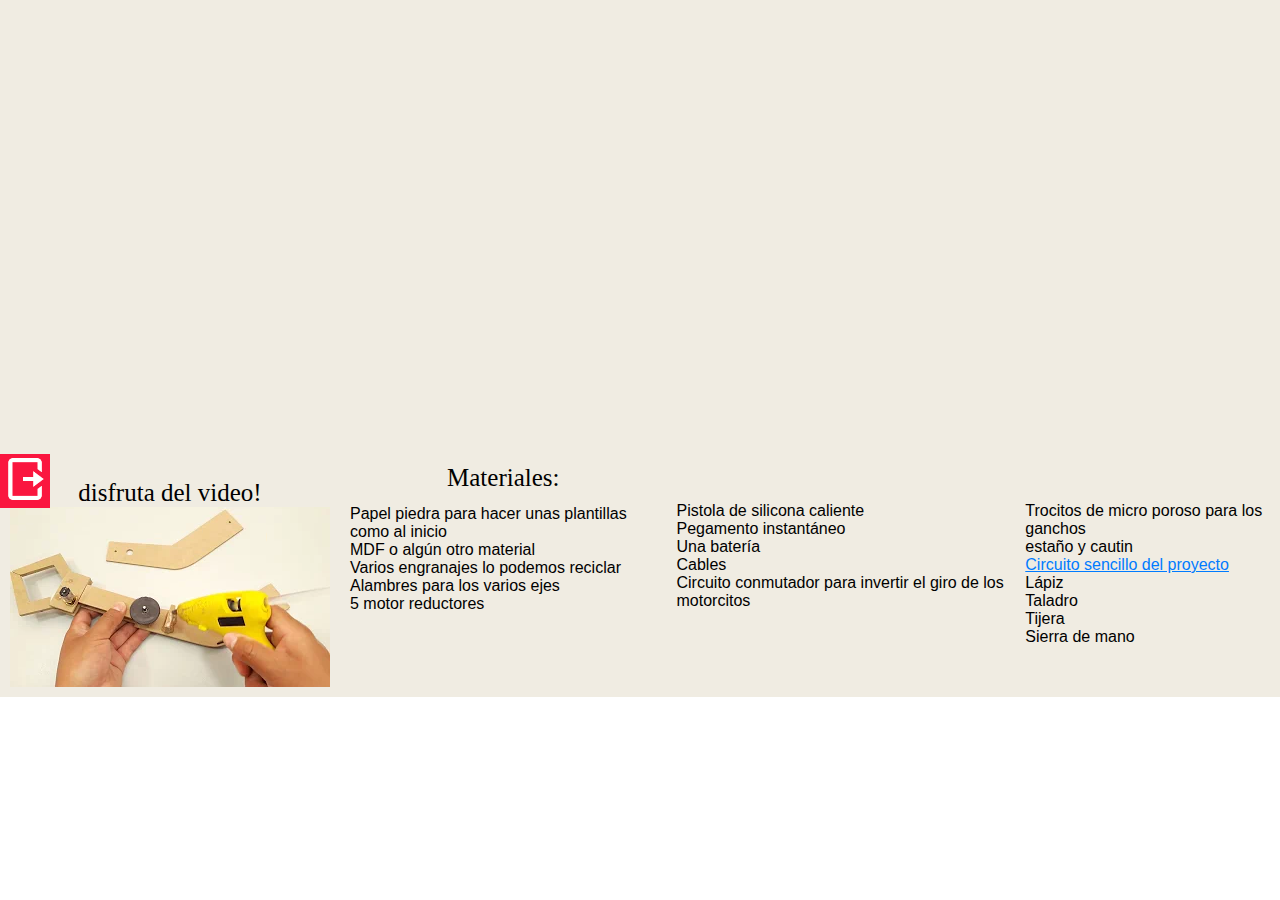
<file: html/robot-4.html>
<!DOCTYPE html>
<html lang="en">

<head>
    <meta charset="UTF-8">
    <meta name="viewport" content="width=device-width, initial-scale=1.0">
    <title>Document</title>
    <link rel="stylesheet" href="../css/style-2.css">
    <link rel="stylesheet" href="../color/colores.css">
    <link rel="shortcut icon" href="../imagenes/icono-1.png" type="image/x-icon">
</head>

<body>

    <header class="robot">
        <iframe width="100%" height="450" src="https://www.youtube.com/embed/uqXUjlle394" frameborder="0"
            allow="accelerometer; autoplay; encrypted-media; gyroscope; picture-in-picture" allowfullscreen></iframe>

        <div class="salida"><a href="../html/index.html#taller"><img src="../imagenes/icons8-exit-96.png" alt=""></a>
        </div>

        <div class="descripcion">
            <div class="sub-titulo">
                disfruta del video!
                <img src="../imagenes/robot3.webp" alt="">
            </div>
            <div class="materiales">
                <p class="titulo-1">Materiales:</p>

                Papel piedra para hacer unas plantillas como al inicio
                <br>
                MDF o algún otro material
                <br>
                Varios engranajes lo podemos reciclar
                <br>
                Alambres para los varios ejes
                <br>
                5 motor reductores
                <br>
            </div>
            <div class="materiales-2">
                Pistola de silicona caliente
                <br>
                Pegamento instantáneo
                <br>
                Una batería
                <br>
                Cables
                <br>
                Circuito conmutador para invertir el giro de los motorcitos
                <br>
            </div>
            <div class="enlaces">
                Trocitos de micro poroso para los ganchos
                <br>
                estaño y cautin
                <br>
                <a href="http://zipansion.com/6AN0" class="cblue">Circuito sencillo del proyecto </a>
                <br>
                Lápiz
                <br>
                Taladro
                <br>
                Tijera
                <br>
                Sierra de mano
                <br>

            </div>
        </div>
    </header>

</body>

</html>
</file>
<file: css/style.css>
@import url("https://fonts.googleapis.com/css2?family=Advent+Pro:wght@500&display=swap");

* {
  margin: 0;
  padding: 0;
  font-family: sans-serif;
  scroll-behavior: smooth;
}

*::selection {
  color: #fa163f;
  background: white;
}

.lateral {
  background: url(../imagenes/lateral.png);
  /* background-repeat: no-repeat; */
  height: 100vh;
  width: 100vh;
  position: absolute;
  background-size: cover;
  /* border: solid; */
}

header {
  height: 100vh;
  background: #fa163f;
}

.titulo-1::after {
  content: ">";
}

.titulo-1::before {
  content: "</";
}

.logo {
  display: flex;
  justify-content: center;
  align-items: center;
}

.icono-1 {
  margin-top: 10px;
  margin-left: -25px;
}

.imagen-1 {
  float: right;
}

.titulo-3 {
  font-family: Advent Pro;
  font-size: 60px;
  color: #fa163f;
  z-index: 2;
  transition: 0.1s 0.2s;
}

.titulo-1 {
  font-size: 60px;
  font-family: Advent Pro;
  animation-duration: 3s;
  animation-name: letras;
  animation-iteration-count: infinite;
}

@keyframes letras {
  0% {
    color: #292929;
  }
  50% {
    color: #fa163f;
  }
  75% {
    color: #fa163f;
  }
  100% {
    color: #292929;
  }
}
.opciones {
  display: flex;
  align-items: center;
  justify-content: center;
  padding: 15px;
  background: #f0ece2;
}
.opciones a {
  color: #292929;
  margin: 15px;
  font-size: 25px;
  border-style: solid;
  border-top: none;
  border-left: none;
  border-right: none;
  border-width: 0px;
  transition: 0.1s 0.2s;
  z-index: 2;
}
.opciones a:hover {
  border-width: 3px;
}

a {
  text-decoration: none;
}

nav:hover .hover-1 {
  height: 103px;
}

nav:hover .titulo-3 {
  color: #f0ece2;
}

nav:hover a {
  color: #f0ece2;
}

.hover-1 {
  width: 100%;
  height: 0px;
  position: absolute;
  background: #fa163f;
  transition: 1s;
  z-index: 1;
}

footer {
  background: #292929;
  color: #f0ece2;
  display: flex;
  justify-content: center;
  align-items: center;
  font-size: 25px;
  padding: 15px;
}
footer img {
  width: 70px;
  height: 70px;
}

.separador-1 {
  background: #f0ece2;
  width: 3px;
  height: 80px;
  margin: 10px;
}

.creditos,
.redes-sociales.patrocinadores {
  display: flex;
  flex-direction: column;
  justify-content: center;
  align-items: center;
}

.redes-sociales {
  width: 30%;
}

.noticias {
  height: 100vh;
  background: url(../imagenes/onda.png);
  background-position: center;
  display: flex;
}

.sub-titulo-1 {
  float: right;
  display: flex;
  flex-direction: column;
  margin-right: 3em;
  margin-top: 4em;
}
.sub-titulo-1 img {
  width: 120px;
  height: 120px;
  display: flex;
  align-self: center;
}
.sub-titulo-1 h1 {
  font-weight: normal;
  font-family: Advent Pro;
  font-size: 40px;
  text-align: center;
}

.noticia {
  display: flex;
  margin-top: 3.5em;
  margin-left: 2em;
}
.noticia img {
  width: 200px;
  height: 120px;
  border-radius: 5% 0% 0% 5%;
}
.noticia .texto-1 {
  width: 45%;
  background: #f0ece2;
  border-radius: 0% 20px 20px 0px;
  -webkit-border-radius: 0% 10px 10px 0px;
  -moz-border-radius: 0% 20px 20px 0px;
  -ms-border-radius: 0% 20px 20px 0px;
  -o-border-radius: 0% 20px 20px 0px;
}
.noticia .texto-1 p {
  padding: 0.5em;
}
.noticia .texto-1 a {
  float: right;
  margin-right: 1.5em;
  border-radius: 10%;
  padding: 7px;
  transition: 0.3s;
  margin-top: -0.5em;
}
.noticia .texto-1 a:hover {
  scale: 0.9;
}

.sub-1 {
  text-align: center;
  margin-top: -15px;
}

.titulo-2 {
  font-family: Advent Pro;
  font-size: 45px;
}

.sub-titulo-3 {
  font-family: Advent Pro;
  font-size: 30px;
}

.sub-titulo-4 {
  cursor: pointer;
  background: #292929;
  padding-left: 1em;
  padding: 10px;
  border: 1px solid white;
  font-size: 1.4em;
  color: white;
  font-family: Advent Pro;
}
.sub-titulo-4 label {
  cursor: pointer;
}
.sub-titulo-4 img {
  float: right;
  margin-top: 5px;
  rotate: 180deg;
}

.sub-texto-1 {
  padding-left: 1em;
  background: #f0ece2;
  padding: 10px;
  font-size: 1em;
  padding-bottom: 3.8em;
  border-bottom: 3px solid #292929;
}

.biografia {
  height: 100vh;
  background: url(../imagenes/biografias.png);
  background-size: cover;
  display: flex;
}

.acordion {
  width: 40%;
  margin-left: 2em;
  margin-top: 3em;
}

.descripciones {
  display: flex;
  justify-content: end;
  height: 130px;
  width: 70%;
  margin-top: 3em;
  margin-right: 3em;
}
.descripciones img {
  width: 120px;
  height: 120px;
  border-radius: 100%;
  margin: 10px;
  transition: 0.1s;
  border: solid 3px white;
}
.descripciones img:hover {
  border: solid 3px #fa163f;
}

input {
  display: none;
}

.cerrar-1 {
  overflow: hidden;
  height: 0;
  transition: all 0.5s;
}

.cerrar-2 {
  overflow: hidden;
  height: 0;
  transition: all 0.5s;
}

.cerrar-3 {
  overflow: hidden;
  height: 0;
  transition: all 0.5s;
}

#id-1:checked ~ .cerrar-1 {
  height: 20%;
}

#id-2:checked ~ .cerrar-2 {
  height: 23.5%;
}

#id-3:checked ~ .cerrar-3 {
  height: 27%;
}

.inventos {
  height: 100vh;
  background: url(../imagenes/inventos.png);
  background-size: cover;
  border: 0.1px solid white;
}

.titulo-4 {
  margin-top: 3em;
  margin-left: 3em;
}
.titulo-4 u {
  font-family: Advent Pro;
  font-size: 45px;
}

.g-inventos {
  margin-top: 5vh;
  display: grid;
  grid-template-columns: repeat(3, 350px);
  grid-gap: 20px;
  justify-content: center;
}
.g-inventos img {
  width: 350px;
  height: 150px;
  transition: 0.3s;
  border: 1px solid black;
}

.sub-2 {
  width: 8%;
  position: absolute;
  color: #f0ece2;
  padding: 5px;
  padding-left: 1em;
  margin-top: -3em;
  background: #292929;
  transition: 0.5s;
  opacity: 0;
  border-right: 10px solid #fa163f;
  font-family: Advent Pro;
  font-size: 20px;
}

.invento:hover .sub-2 {
  opacity: 100;
}

.sub-2 {
  width: 5%;
  position: absolute;
  color: #f0ece2;
  padding: 5px;
  padding-left: 1em;
  margin-top: -7em;
  background: #292929;
  transition: 0.5s;
  opacity: 0;
  border-right: 10px solid #fa163f;
  font-family: Advent Pro;
  font-size: 20px;
}

.invento:hover .sub-2 {
  opacity: 100;
}

.sub-3 {
  width: 3%;
  position: absolute;
  color: #f0ece2;
  padding: 5px;
  padding-left: 1em;
  margin-top: -7em;
  background: #292929;
  transition: 0.5s;
  opacity: 0;
  border-right: 10px solid #fa163f;
  font-family: Advent Pro;
  font-size: 20px;
}

.invento:hover .sub-3 {
  opacity: 100;
}

.sub-4 {
  width: 5%;
  position: absolute;
  color: #f0ece2;
  padding: 5px;
  padding-left: 1em;
  margin-top: -7em;
  background: #292929;
  transition: 0.5s;
  opacity: 0;
  border-right: 10px solid #fa163f;
  font-family: Advent Pro;
  font-size: 20px;
}

.invento:hover .sub-4 {
  opacity: 100;
}

.sub-5 {
  width: 8%;
  position: absolute;
  color: #f0ece2;
  padding: 5px;
  padding-left: 1em;
  margin-top: -7em;
  background: #292929;
  transition: 0.5s;
  opacity: 0;
  border-right: 10px solid #fa163f;
  font-family: Advent Pro;
  font-size: 20px;
}

.invento:hover .sub-5 {
  opacity: 100;
}

.sub-6 {
  width: 16%;
  position: absolute;
  color: #f0ece2;
  padding: 5px;
  padding-left: 1em;
  margin-top: -7em;
  background: #292929;
  transition: 0.5s;
  opacity: 0;
  border-right: 10px solid #fa163f;
  font-family: Advent Pro;
  font-size: 20px;
}

.invento:hover .sub-6 {
  opacity: 100;
}

.sub-7 {
  width: 6%;
  position: absolute;
  color: #f0ece2;
  padding: 5px;
  padding-left: 1em;
  margin-top: -7em;
  background: #292929;
  transition: 0.5s;
  opacity: 0;
  border-right: 10px solid #fa163f;
  font-family: Advent Pro;
  font-size: 20px;
}

.invento:hover .sub-7 {
  opacity: 100;
}

.sub-8 {
  width: 11%;
  position: absolute;
  color: #f0ece2;
  padding: 5px;
  padding-left: 1em;
  margin-top: -7em;
  background: #292929;
  transition: 0.5s;
  opacity: 0;
  border-right: 10px solid #fa163f;
  font-family: Advent Pro;
  font-size: 20px;
}

.invento:hover .sub-8 {
  opacity: 100;
}

.sub-9 {
  width: 4%;
  position: absolute;
  color: #f0ece2;
  padding: 5px;
  padding-left: 1em;
  margin-top: -7em;
  background: #292929;
  transition: 0.5s;
  opacity: 0;
  border-right: 10px solid #fa163f;
  font-family: Advent Pro;
  font-size: 20px;
}

.invento:hover .sub-9 {
  opacity: 100;
}

.sub-10 {
  width: 8%;
  position: absolute;
  color: #f0ece2;
  padding: 5px;
  padding-left: 1em;
  margin-top: -7em;
  background: #292929;
  transition: 0.5s;
  opacity: 0;
  border-right: 10px solid #fa163f;
  font-family: Advent Pro;
  font-size: 20px;
}

.invento:hover .sub-10 {
  opacity: 100;
}

.hover-2 {
  width: 100%;
  height: 0px;
  position: absolute;
  background: #292929;
  transition: 0.5s;
}

nav:hover .hover-2 {
  height: 103px;
}

.tarjetas img {
  width: 700px;
  height: 300px;
}
.tarjetas .tarjeta-1,
.tarjetas .tarjeta-2,
.tarjetas .tarjeta-3,
.tarjetas .tarjeta-4,
.tarjetas .tarjeta-5,
.tarjetas .tarjeta-6,
.tarjetas .tarjeta-7,
.tarjetas .tarjeta-8,
.tarjetas .tarjeta-9 {
  position: absolute;
  margin-top: 7em;
  width: 70%;
  height: 300px;
  background: #f0ece2;
  z-index: 50;
  display: flex;
  left: -1000vh;
  transition: 1s;
  border: 1px solid black;
}
.tarjetas .tarjeta-2 {
  width: 65%;
}

.sub-titulo-5 {
  font-family: Advent Pro;
  font-size: 25px;
  padding: 10px;
}

.texto-2 {
  font-family: Advent Pro;
  font-size: 15px;
  float: right;
  text-align: center;
  padding: 5px;
}

.salida {
  background: #fa163f;
  padding: 5px;
  padding-top: 5px;
  display: flex;
  align-items: center;
  float: right;
}
.salida img {
  width: 25px;
  height: 25px;
}

#t-1:target {
  left: 16%;
}

#t-2:target {
  left: 16%;
}

#t-3:target {
  left: 16%;
}

#t-4:target {
  left: 16%;
}

#t-5:target {
  left: 16%;
}

#t-6:target {
  left: 16%;
}

#t-7:target {
  left: 16%;
}

#t-8:target {
  left: 16%;
}

#t-9:target {
  left: 16%;
}

.opciones-r {
  display: none;
}

.taller {
  height: 100vh;
  display: grid;
  background: url(../imagenes/taller.png);
  background-size: contain;
}

.titulo-5 {
  font-family: Advent Pro;
  font-size: 4em;
  text-align: center;
}

.menu-2 {
  display: none;
}

.robot-1 {
  width: 740px;
  height: 417px;
  margin-right: 5px;
  border-style: solid;
  border-color: #292929;
  background: url(../imagenes/robot-1-edit.png) no-repeat;
  transition: 1s;
}

.robot-2 {
  background: url(../imagenes/robot-2.png) no-repeat;
}

.robot-2,
.robot-3,
.robot-4 {
  margin-bottom: 3px;
  width: 245px;
  height: 135px;
  border-style: solid;
  border-color: #292929;
}

.robot-3 {
  background: url(../imagenes/robot-3.png) no-repeat;
}

.robot-4 {
  height: 130px;
  background: url(../imagenes/robot-4.png);
}

.g-robots {
  display: flex;
  justify-content: center;
}
.g-robots a {
  overflow: hidden;
}
.g-robots a:hover .negro-1 {
  opacity: 70%;
}
.g-robots a:hover .negro-2 {
  opacity: 70%;
}
.g-robots a:hover .negro-3 {
  opacity: 70%;
}

.negro-1 {
  transition: 0.5s;
  width: 745px;
  height: 423px;
  position: absolute;
  background: black;
  opacity: 0%;
}

.negro-2 {
  transition: 0.5s;
  width: 250px;
  height: 140px;
  position: absolute;
  background: black;
  opacity: 0%;
}

.negro-3 {
  transition: 0.5s;
  width: 250px;
  height: 135px;
  position: absolute;
  background: black;
  opacity: 0%;
}

@media all and (max-width: 800px) {
  .imagen-1 {
    display: none;
  }

  .lateral {
    width: 100%;
  }

  nav {
    display: none;
  }

  .menu-2 {
    display: block;
    background: #f0ece2;
    width: 100%;
    height: 70px;
  }
  .menu-2 label {
    cursor: pointer;
  }

  .opciones-r {
    position: absolute;
    display: flex;
    flex-direction: column;
    background: #292929;
    margin-top: -5px;
    padding: 15px;
    height: 95.7vh;
    width: 50%;
    transition: 1s;
    left: -100vh;
  }
  .opciones-r a {
    color: #f0ece2;
    margin: 10px;
    font-size: 23px;
    transition: 1s;
    z-index: 1;
  }

  .llenar {
    display: flex;
  }
  .llenar .blanco-1,
  .llenar .blanco-2,
  .llenar .blanco-3,
  .llenar .blanco-4 {
    background: #f0ece2;
    padding: 2px;
    padding-bottom: 28px;
    position: absolute;
    display: flex;
    align-self: center;
    transition: 1s;
    z-index: 0;
  }
  .llenar:hover .blanco-1 {
    padding-right: 70%;
  }
  .llenar:hover .blanco-2 {
    padding-right: 35%;
  }
  .llenar:hover .blanco-3 {
    padding-right: 35%;
  }
  .llenar:hover .blanco-4 {
    padding-right: 25%;
  }
  .llenar:hover a {
    color: #fa163f;
  }

  .noticia {
    flex-direction: column;
    margin: auto;
    padding: 1em;
    width: 60%;
  }
  .noticia a {
    margin: 20px;
  }
  .noticia img {
    width: 100%;
    border-radius: 5% 5% 0% 0%;
  }
  .noticia .texto-1 {
    width: 100%;
    border-radius: 0% 0% 5% 5%;
  }
  .noticia .texto-1 p {
    margin: 10px;
  }

  .noticias {
    flex-direction: column;
  }

  .n-listado {
    display: flex;
    flex-direction: column;
    overflow-x: scroll;
  }

  .sub-titulo-1 img {
    margin-bottom: 10px;
  }

  .biografia {
    flex-direction: column;
    justify-content: center;
    overflow: hidden;
  }

  .descripciones {
    margin: auto;
    width: 100%;
    margin-top: 0;
    justify-content: center;
  }

  .acordion {
    width: 95%;
    margin: auto;
    margin-top: 1em;
  }

  #id-1:checked ~ .cerrar-1 {
    height: 22.7%;
  }

  #id-2:checked ~ .cerrar-2 {
    height: 22%;
  }

  #id-3:checked ~ .cerrar-3 {
    height: 35%;
  }

  .g-inventos {
    grid-template-columns: repeat(2, 300px);
  }
  .g-inventos img {
    width: 300px;
    height: 100px;
  }

  .sub-2,
  .sub-3,
  .sub-4,
  .sub-5,
  .sub-6,
  .sub-7,
  .sub-8,
  .sub-9,
  .sub-10 {
    display: none;
  }

  .tarjeta-1,
  .tarjeta-2,
  .tarjeta-3,
  .tarjeta-4,
  .tarjeta-5,
  .tarjeta-6,
  .tarjeta-7,
  .tarjeta-8,
  .tarjeta-9 {
    position: absolute;
    margin-top: 7em;
    width: 70%;
    height: 300px;
    background: #f0ece2;
    z-index: 50;
    display: flex;
    left: -1000vh;
    transition: 1s;
    border: 1px solid black;
    flex-direction: column;
  }
  .tarjeta-1 .t-imagen,
  .tarjeta-2 .t-imagen,
  .tarjeta-3 .t-imagen,
  .tarjeta-4 .t-imagen,
  .tarjeta-5 .t-imagen,
  .tarjeta-6 .t-imagen,
  .tarjeta-7 .t-imagen,
  .tarjeta-8 .t-imagen,
  .tarjeta-9 .t-imagen {
    width: 100%;
    height: 300px;
  }

  .sub-grupo {
    width: 100%;
    background: #f0ece2;
  }
  .sub-grupo .texto-2 {
    padding: 15px;
  }

  #t-1:target {
    left: 15%;
  }

  #t-2:target {
    left: 15%;
  }

  #t-3:target {
    left: 15%;
  }

  #t-4:target {
    left: 15%;
  }

  #t-5:target {
    left: 15%;
  }

  #t-6:target {
    left: 15%;
  }

  #t-7:target {
    left: 15%;
  }

  #t-8:target {
    left: 15%;
  }

  #t-9:target {
    left: 15%;
  }

  .g-robots {
    flex-direction: column;
    justify-content: center;
    padding-bottom: 10px;
  }
  .g-robots a {
    margin: auto;
  }

  .mini-robots {
    display: flex;
    justify-content: center;
    margin-top: 5px;
  }

  .robot-2,
  .robot-3,
  .robot-4 {
    width: 210px;
    height: 120px;
  }

  .robot-1 {
    width: 642px;
    height: 300px;
    margin: auto;
  }

  .negro-1 {
    width: 648px;
    height: 305px;
  }

  .negro-2 {
    width: 215px;
    height: 125px;
  }

  .negro-3 {
    width: 215px;
    height: 125px;
  }

  .titulo-5 {
    margin-top: 1.5em;
  }

  #mr-2:checked ~ .opciones-r {
    left: 0;
  }
}
@media all and (max-width: 600px) {
  .g-inventos {
    grid-template-columns: repeat(1, 300px);
    height: 80%;
    overflow: scroll;
  }
  .g-inventos img {
    width: 300px;
    height: 100px;
  }

  .titulo-5 {
    font-size: 3em;
    width: 60%;
    text-align: center;
    margin: auto;
  }

  .robot-1 {
    background: url(../imagenes/robot-1.png);
    width: 245px;
    height: 135px;
  }

  .robot-2,
  .robot-3,
  .robot-4 {
    width: 245px;
    height: 135px;
  }

  .negro-1,
  .negro-2,
  .negro-3 {
    width: 250px;
    height: 140px;
  }

  .negro-3 {
    height: 134px;
  }

  .robot-4 {
    height: 131px;
  }

  .mini-robots {
    flex-direction: column;
  }

  .taller {
    background-size: cover;
  }

  .llenar:hover .blanco-1 {
    padding-right: 90%;
  }
  .llenar:hover .blanco-2 {
    padding-right: 90%;
  }
  .llenar:hover .blanco-3 {
    padding-right: 90%;
  }
  .llenar:hover .blanco-4 {
    padding-right: 90%;
  }
  .llenar:hover a {
    color: #fa163f;
  }
}

/*# sourceMappingURL=style.css.map */
</file>
<file: color/colores.css>
.bgblue {
  background: #007bff; }

.bgindigo {
  background: #6610f2; }

.bgpurple {
  background: #6f42c1; }

.bgpink {
  background: #e83e8c; }

.bgred {
  background: #dc3545; }

.bgorange {
  background: #fd7e14; }

.bgyellow {
  background: #ffc107; }

.bggreen {
  background: #28a745; }

.bgteal {
  background: #20c997; }

.bgcyan {
  background: #17a2b8; }

.bgwhite {
  background: #fff; }

.bggray {
  background: #6c757d; }

.bggray-dark {
  background: #343a40; }

.bgprimary {
  background: #007bff; }

.bgsecondary {
  background: #6c757d; }

.bgsuccess {
  background: #28a745; }

.bginfo {
  background: #17a2b8; }

.bgwarning {
  background: #ffc107; }

.bgdanger {
  background: #dc3545; }

.bglight {
  background: #f8f9fa; }

.bgdark {
  background: #343a40; }

.cblue {
  color: #007bff; }

.cindigo {
  color: #6610f2; }

.cpurple {
  color: #6f42c1; }

.cpink {
  color: #e83e8c; }

.cred {
  color: #dc3545; }

.corange {
  color: #fd7e14; }

.cyellow {
  color: #ffc107; }

.cgreen {
  color: #28a745; }

.cteal {
  color: #20c997; }

.ccyan {
  color: #17a2b8; }

.cwhite {
  color: #fff; }

.cgray {
  color: #6c757d; }

.cgray-dark {
  color: #343a40; }

.cprimary {
  color: #007bff; }

.csecondary {
  color: #6c757d; }

.csuccess {
  color: #28a745; }

.cinfo {
  color: #17a2b8; }

.cwarning {
  color: #ffc107; }

.cdanger {
  color: #dc3545; }

.clight {
  color: #f8f9fa; }

.cdark {
  color: #343a40; }

/*# sourceMappingURL=colores.css.map */
</file>
<file: css/style-2.css>
* {
  margin: 0;
  padding: 0;
  font-family: sans-serif; }

.foto {
  width: 130px;
  height: 130px;
  border-radius: 100%;
  border: 10px solid white;
  margin-top: -5em; }

.nombre {
  font-size: 25px; }

.banner-1 {
  background: url(../imagenes/fnw.jpg) no-repeat;
  width: 100%;
  height: 250px;
  background-size: cover;
  background-position: center; }

.banner-2 {
  background: url(../imagenes/hipertextual-elon-musk-presenta-tesla-cybertruck-pickup-electrica-con-hasta-805-km-autonomia-diseno-ciencia-ficcion-2019887529.jpg) no-repeat;
  width: 100%;
  height: 250px;
  background-size: cover;
  background-position: center; }

.banner-3 {
  background: url(../imagenes/CO-sophia-inteligencia-725x375.jpg) no-repeat;
  width: 100%;
  height: 250px;
  background-size: cover;
  background-position: center; }

.circulos img {
  width: 100px;
  height: 100px;
  margin: 5px; }

.salida {
  background: #fa163f;
  position: absolute; }
  .salida img {
    width: 50px;
    height: 50px;
    margin: auto; }

.titulo-1 {
  text-align: center;
  font-family: Advent Pro;
  font-size: 25px;
  margin-bottom: 0.5em; }

.propiedad {
  margin: 15px; }

.biografia {
  display: flex;
  align-items: center;
  width: 50%;
  margin-top: 1em;
  padding: 15px;
  font-size: 20px; }

.lado {
  display: flex;
  justify-content: center; }

header {
  background: #f0ece2; }

.sub-titulo {
  font-family: Advent Pro;
  font-size: 25px;
  width: 30%;
  display: flex;
  flex-direction: column;
  text-align: center;
  margin: 10px;
  margin-top: 1em; }

.descripcion {
  display: flex; }

.materiales,
.materiales-2,
.enlaces {
  margin: 10px; }

.enlaces,
.materiales-2 {
  margin-top: 3em; }

*::selection {
  color: #fa163f;
  background: white; }

@media all and (max-width: 600px) {
  .circulos {
    display: flex;
    justify-content: center; }
    .circulos img {
      margin: 3px; }

  .lado {
    flex-direction: column; }

  .biografia {
    text-align: center;
    width: 90%; }

  .sub-titulo img {
    display: none; } }
@media all and (max-width: 800px) {
  .descripcion {
    flex-direction: column; }

  .materiales,
  .materiales-2,
  .enlaces {
    text-align: center; }

  .sub-titulo {
    margin: auto; } }

/*# sourceMappingURL=style-2.css.map */
</file>
